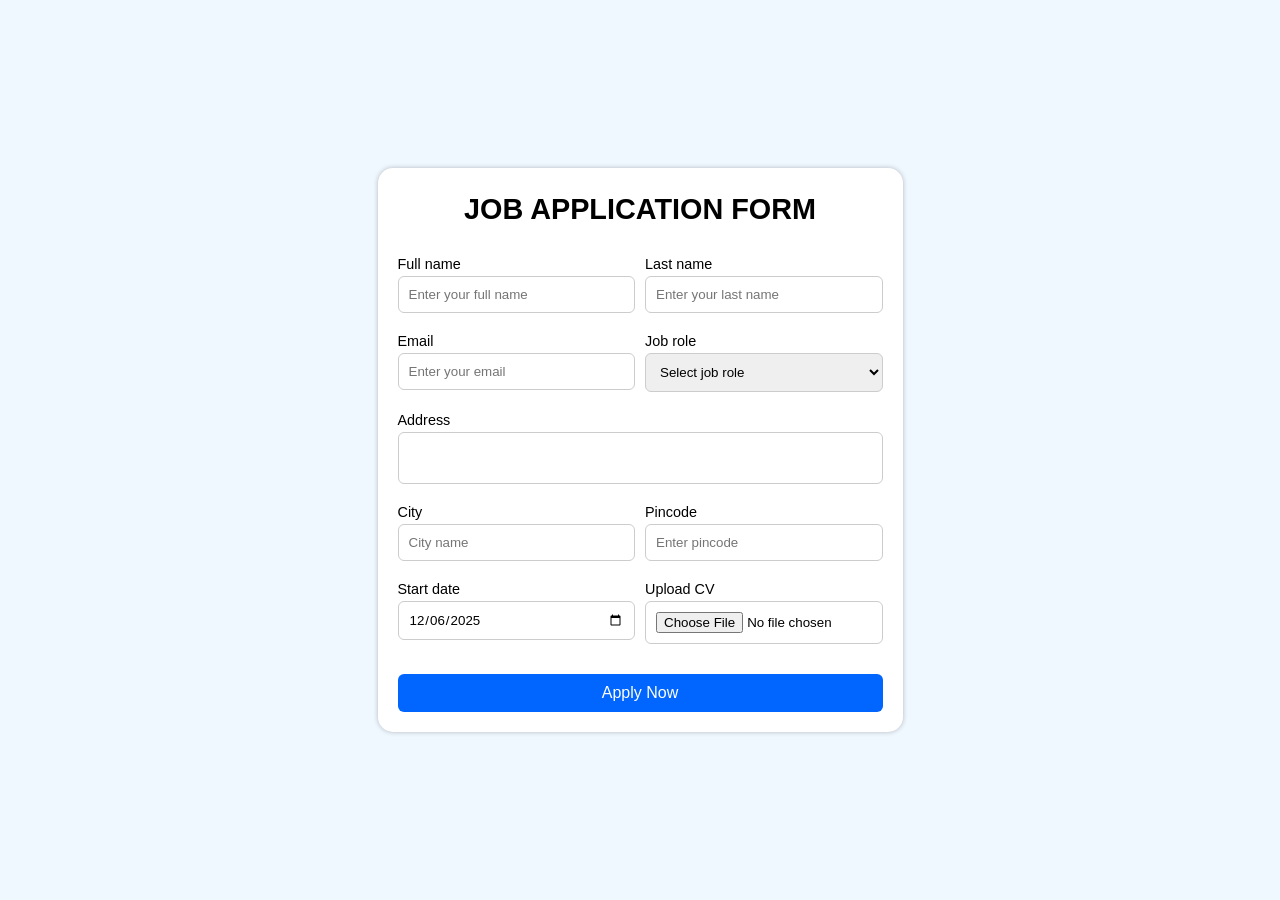
<file: index.html>
<!DOCTYPE html>
<html lang="en">
<head>
    <meta charset="UTF-8">
    <meta name="viewport" content="width=device-width, initial-scale=1.0">
    <title>Responsive Form</title>
    <link rel="stylesheet" href="style.css">
</head>
<body>
    <div class="container">
        <div class="form-box">
            <h1 class="heading">
                Job Application Form
            </h1>
        
            <form autocomplete="off" action="#" method="get">

                <div class="form-container">

                <!-- full name  -->
                    <div class="form-row">
                        <label for="fname">Full name</label>
                        <input type="text" id="fname" name="fname" placeholder="Enter your full name">
                    </div>

                <!-- last name  -->
                    <div class="form-row">
                        <label for="lname">Last name</label>
                        <input type="text" id="lname" name="lname" placeholder="Enter your last name">
                    </div>
                

                <!-- EMail  -->
                    <div class="form-row">
                        <label for="email">Email</label>
                        <input type="email" id="email" name="email" placeholder="Enter your email">
                    </div>


                <!-- job role -->
                    <div class="form-row">
                        <label for="jobrole">Job role</label>
                        <select name="jobrole" id="jobrole">
                            <option value="">Select job role</option>
                            <option value="Web-development">Web development</option>
                            <option value="Graphic-design">Graphic design</option>
                            <option value="Video-editing">Video Editing</option>
                            <option value="SEO">SEO (Search Engine Optimization)</option>
                            <option value="Mobile-app-dev">App development</option>
                        </select>
                    </div>


                <!-- adddress  -->
                    <div class="form-row address-row">
                        <label for="address">Address</label>
                        <textarea name="address" id="address"  placeholder="Enter your address">
                        </textarea>
                    </div>

                <!--cit -->
                    <div class="form-row">
                        <label for="city">City</label>
                        <input type="text" id="city" name="city" placeholder="City name">
                    </div>

                <!-- pincode  -->
                    <div class="form-row">
                        <label for="pincode">Pincode</label>
                        <input type="number" id="pincode" name="pincode" placeholder="Enter pincode">
                    </div>

                <!-- date  -->
                    <div class="form-row">
                        <label for="date">Start date</label>
                        <input type="date" id="date" name="date" value="2025-12-06" >
                    </div>

                <!-- upload -->
                    <div class="form-row">
                        <label for="file">Upload CV</label>
                        <input type="file" id="file" name="file">
                    </div>
                </div>

                <!-- button  -->
                <div class="btn-container">
                    <button type="submit" class="submit-btn">Apply Now</button>
                </div>
            </form>
        </div>
    </div>
</body>
</html>
</file>
<file: style.css>
*{
    margin: 0;
    padding: 0;
    box-sizing: border-box;
    font-family: sans-serif;
}
html, body{
    height: 100%;
    width: 100%;
    background-color: aliceblue;
}
.container{
    max-width: 900px;
    margin: 0 auto;
    display: flex;
    align-items: center;
    height: 100%;
}
.form-box{
    max-width: 600px;
    margin: 0 auto;
    box-shadow: 0px 0px 5px rgba(0, 0, 0, 0.26);
    background-color: white;
    padding: 20px 20px;
    border-radius: 15px;
    /* margin-top: 150px; */
}
.heading{
    text-align: center;
    text-transform: uppercase;
    font-size: 1.8rem;
    margin: 5px 0px;
}

.form-container{
    display: grid;
    grid-template-columns: repeat(auto-fit, minmax(200px, 1fr));
    gap: 10px;
    margin: 25px 0px;
}
.form-row{
    display: flex;
    flex-direction: column;
    margin: 5px 0px;
}
.address-row{
    grid-column: 1 / span 2;
}
label{
    margin-bottom: 4px;
    font-size: .9em;
}
input, select, textarea{
    width: 100%;
    padding: 10px;
    border-radius: 6px;
    border: 1px solid #ccc;
    outline: none;
}
textarea{
    resize: none;
    width: 100%;
}
input:focus{
    outline: 1px solid rgb(0, 102, 255);
}
select:focus{
    outline: 1px solid rgb(0, 102, 255);
}
textarea:focus{
    outline: 1px solid rgb(0, 102, 255);
}

.btn-container{
    width: 100%;
}
.btn-container button{
    background-color:rgb(0, 102, 255);
    color:white;
    padding: 10px;
    width: 100%;
    border-radius: 6px;
    border: none;
    font-size: 1em;
    cursor: pointer;
}
button:active{
    background-color:rgb(0, 128, 255);
}



@media (max-width:786px){
    .address-row{
        grid-column: 1 / span 1;
    }

    .container{
    padding: 20px;
    height: auto;
}
.form-box{
    height: auto;
}
};
</file>
